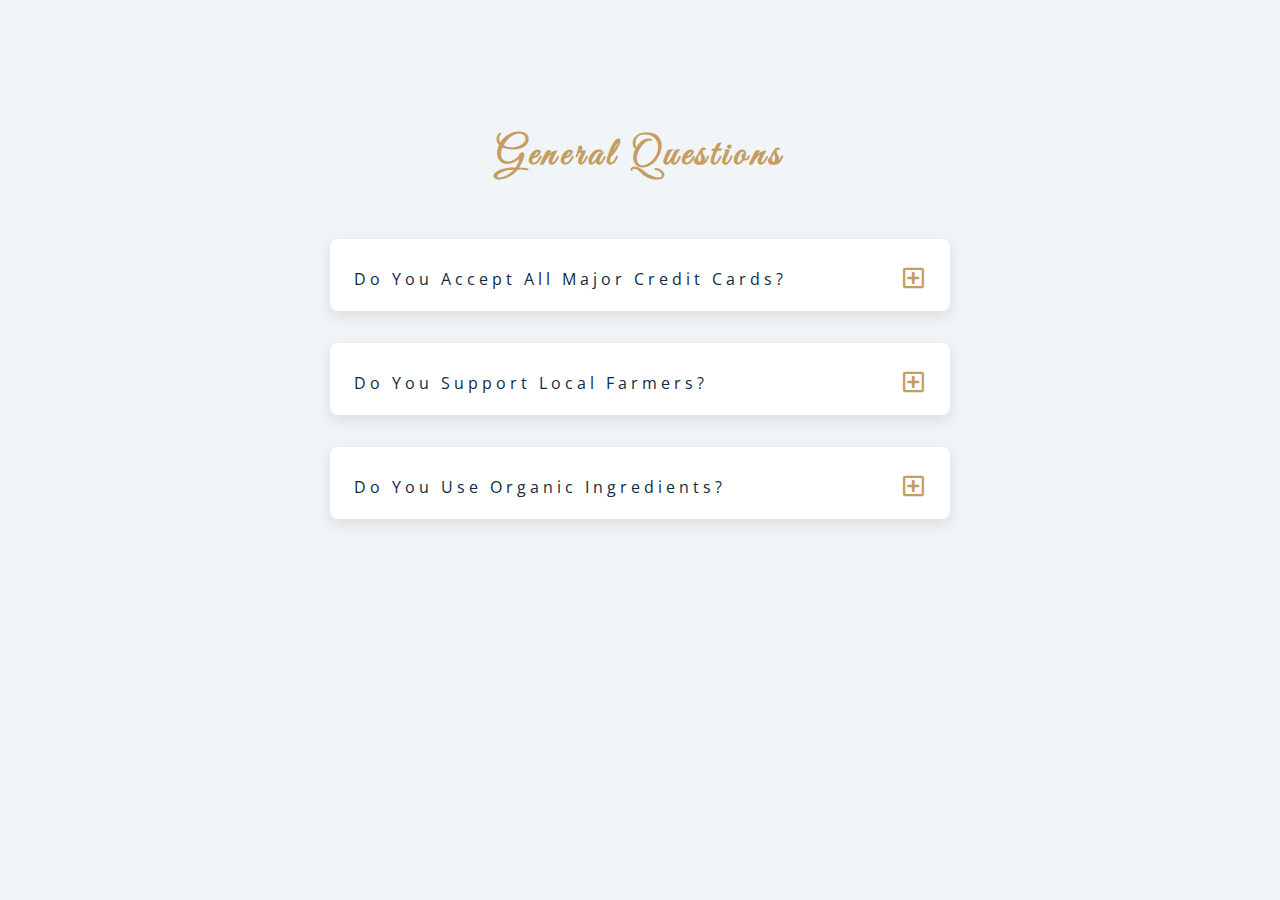
<file: 07-questions/setup/index.html>
<!DOCTYPE html>
<html lang="en">
  <head>
    <meta charset="UTF-8" />
    <meta name="viewport" content="width=device-width, initial-scale=1.0" />
    <title>Q & A</title>
    <!-- font-awesome -->
    <link
      rel="stylesheet"
      href="https://cdnjs.cloudflare.com/ajax/libs/font-awesome/5.14.0/css/all.min.css"
    />
    <!-- extra fonts -->
    <link
      href="https://fonts.googleapis.com/css?family=Great+Vibes&display=swap"
      rel="stylesheet"
    />
    <!-- styles -->
    <link rel="stylesheet" href="styles.css" />
  </head>
  <body>
    <section class="questions">
      <!-- title -->
      <div class="title">
        <h2>general questions</h2>
      </div>
      <!-- questions -->
      <div class="section-center">
        <!-- single question -->
        <article class="question">
          <!-- question title -->
          <div class="question-title">
          <p>do you accept all major credit cards?</p>
          <button type="button" class="question-btn">
            <span class="plus-icon">
              <i class="far fa-plus-square"></i>
            </span>
            <span class="minus-icon">
                <i class="far fa-minus-square"></i>
              </span>
            </button>
          </div>
          <!-- question text -->
          <div class="question-text">
            <p>
              Lorem ipsum dolor sit amet
               consectetur adipisicing elit. Maiores ab 
               mollitia blanditiis sit esse non vitae, 
               explicabo molestiae quo nemo.
              </p>
              
          </div>
        </article>
        <!-- end single question -->
        <!-- single question -->
        <article class="question">
          <!-- question title -->
          <div class="question-title">
          <p>do you support local farmers?</p>
          <button type="button" class="question-btn">
            <span class="plus-icon">
              <i class="far fa-plus-square"></i>
            </span>
            <span class="minus-icon">
                <i class="far fa-minus-square"></i>
              </span>
            </button>
          </div>
          <!-- question text -->
          <div class="question-text">
            <p>
              Lorem ipsum dolor sit amet
               consectetur adipisicing elit. Maiores ab 
               mollitia blanditiis sit esse non vitae, 
               explicabo molestiae quo nemo.
              </p>
              
          </div>
        </article>
        <!-- end single question -->
        <!-- single question -->
        <article class="question">
          <!-- question title -->
          <div class="question-title">
          <p>do you use organic ingredients?</p>
          <button type="button" class="question-btn">
            <span class="plus-icon">
              <i class="far fa-plus-square"></i>
            </span>
            <span class="minus-icon">
                <i class="far fa-minus-square"></i>
              </span>
            </button>
          </div>
          <!-- question text -->
          <div class="question-text">
            <p>
              Lorem ipsum dolor sit amet
               consectetur adipisicing elit. Maiores ab 
               mollitia blanditiis sit esse non vitae, 
               explicabo molestiae quo nemo.
              </p>
              
          </div>
        </article>
        <!-- end single question -->
      </div>
    </section>

    <!-- javascript -->
    <script src="app.js"></script>
  </body>
</html>
</file>
<file: 07-questions/setup/styles.css>
/*
=============== 
Fonts
===============
*/
@import url("https://fonts.googleapis.com/css?family=Open+Sans|Roboto:400,700&display=swap");

/*
=============== 
Variables
===============
*/

:root {
  /* dark shades of primary color*/
  --clr-primary-1: hsl(205, 86%, 17%);
  --clr-primary-2: hsl(205, 77%, 27%);
  --clr-primary-3: hsl(205, 72%, 37%);
  --clr-primary-4: hsl(205, 63%, 48%);
  /* primary/main color */
  --clr-primary-5: #49a6e9;
  /* lighter shades of primary color */
  --clr-primary-6: hsl(205, 89%, 70%);
  --clr-primary-7: hsl(205, 90%, 76%);
  --clr-primary-8: hsl(205, 86%, 81%);
  --clr-primary-9: hsl(205, 90%, 88%);
  --clr-primary-10: hsl(205, 100%, 96%);
  /* darkest grey - used for headings */
  --clr-grey-1: hsl(209, 61%, 16%);
  --clr-grey-2: hsl(211, 39%, 23%);
  --clr-grey-3: hsl(209, 34%, 30%);
  --clr-grey-4: hsl(209, 28%, 39%);
  /* grey used for paragraphs */
  --clr-grey-5: hsl(210, 22%, 49%);
  --clr-grey-6: hsl(209, 23%, 60%);
  --clr-grey-7: hsl(211, 27%, 70%);
  --clr-grey-8: hsl(210, 31%, 80%);
  --clr-grey-9: hsl(212, 33%, 89%);
  --clr-grey-10: hsl(210, 36%, 96%);
  --clr-white: #fff;
  --clr-red-dark: hsl(360, 67%, 44%);
  --clr-red-light: hsl(360, 71%, 66%);
  --clr-green-dark: hsl(125, 67%, 44%);
  --clr-green-light: hsl(125, 71%, 66%);
  --clr-gold: #c59d5f;
  --clr-black: #222;
  --ff-primary: "Roboto", sans-serif;
  --ff-secondary: "Open Sans", sans-serif;
  --transition: all 0.3s linear;
  --spacing: 0.25rem;
  --radius: 0.5rem;
  --light-shadow: 0 5px 15px rgba(0, 0, 0, 0.1);
  --dark-shadow: 0 5px 15px rgba(0, 0, 0, 0.2);
  --max-width: 1170px;
  --fixed-width: 620px;
}
/*
=============== 
Global Styles
===============
*/

*,
::after,
::before {
  margin: 0;
  padding: 0;
  box-sizing: border-box;
}
body {
  font-family: var(--ff-secondary);
  background: var(--clr-grey-10);
  color: var(--clr-grey-1);
  line-height: 1.5;
  font-size: 0.875rem;
}
ul {
  list-style-type: none;
}
a {
  text-decoration: none;
}
img:not(.logo) {
  width: 100%;
}
img {
  display: block;
}

h1,
h2,
h3,
h4 {
  letter-spacing: var(--spacing);
  text-transform: capitalize;
  line-height: 1.25;
  margin-bottom: 0.75rem;
  font-family: var(--ff-primary);
}
h1 {
  font-size: 3rem;
}
h2 {
  font-size: 2rem;
}
h3 {
  font-size: 1.25rem;
}
h4 {
  font-size: 0.875rem;
}
p {
  margin-bottom: 1.25rem;
  color: var(--clr-grey-5);
}
@media screen and (min-width: 800px) {
  h1 {
    font-size: 4rem;
  }
  h2 {
    font-size: 2.5rem;
  }
  h3 {
    font-size: 1.75rem;
  }
  h4 {
    font-size: 1rem;
  }
  body {
    font-size: 1rem;
  }
  h1,
  h2,
  h3,
  h4 {
    line-height: 1;
  }
}
/*  global classes */

.btn {
  text-transform: uppercase;
  background: transparent;
  color: var(--clr-black);
  padding: 0.375rem 0.75rem;
  letter-spacing: var(--spacing);
  display: inline-block;
  transition: var(--transition);
  font-size: 0.875rem;
  border: 2px solid var(--clr-black);
  cursor: pointer;
  box-shadow: 0 1px 3px rgba(0, 0, 0, 0.2);
  border-radius: var(--radius);
}
.btn:hover {
  color: var(--clr-white);
  background: var(--clr-black);
}
/* section */
.section {
  padding: 5rem 0;
}

.section-center {
  width: 90vw;
  margin: 0 auto;
  max-width: 1170px;
}
@media screen and (min-width: 992px) {
  .section-center {
    width: 95vw;
  }
}
main {
  min-height: 100vh;
  display: grid;
  place-items: center;
}
/*
=============== 
Questions
===============
*/
.title {
  margin-top: 15vh;
  margin-bottom: 4rem;
}
.title h2 {
  color: var(--clr-gold);
  font-family: "Great Vibes", cursive;
  text-align: center;
}
.section-center {
  max-width: var(--fixed-width);
}
.question {
  background: var(--clr-white);
  border-radius: var(--radius);
  box-shadow: var(--light-shadow);
  padding: 1.5rem 1.5rem 0 1.5rem;
  margin-bottom: 2rem;
}
.question-title {
  display: flex;
  justify-content: space-between;
  align-items: center;
  text-transform: capitalize;
  padding-bottom: 1rem;
}
.question-title p {
  margin-bottom: 0;
  letter-spacing: var(--spacing);
  color: var(--clr-grey-1);
}
.question-btn {
  font-size: 1.5rem;
  background: transparent;
  border-color: transparent;
  cursor: pointer;
  color: var(--clr-gold);
  transition: var(--transition);
}
.question-btn:hover {
  transform: rotate(90deg);
}
.question-text {
  padding: 1rem 0 1.5rem 0;
  border-top: 1px solid rgba(0, 0, 0, 0.2);
}
.question-text p {
  margin-bottom: 0;
}
/* hide text */
.question-text {
  display: none;
}
.show-text .question-text {
  display: block;
}
.minus-icon {
  display: none;
}
.show-text .minus-icon {
  display: inline;
}
.show-text .plus-icon {
  display: none;
}
</file>
